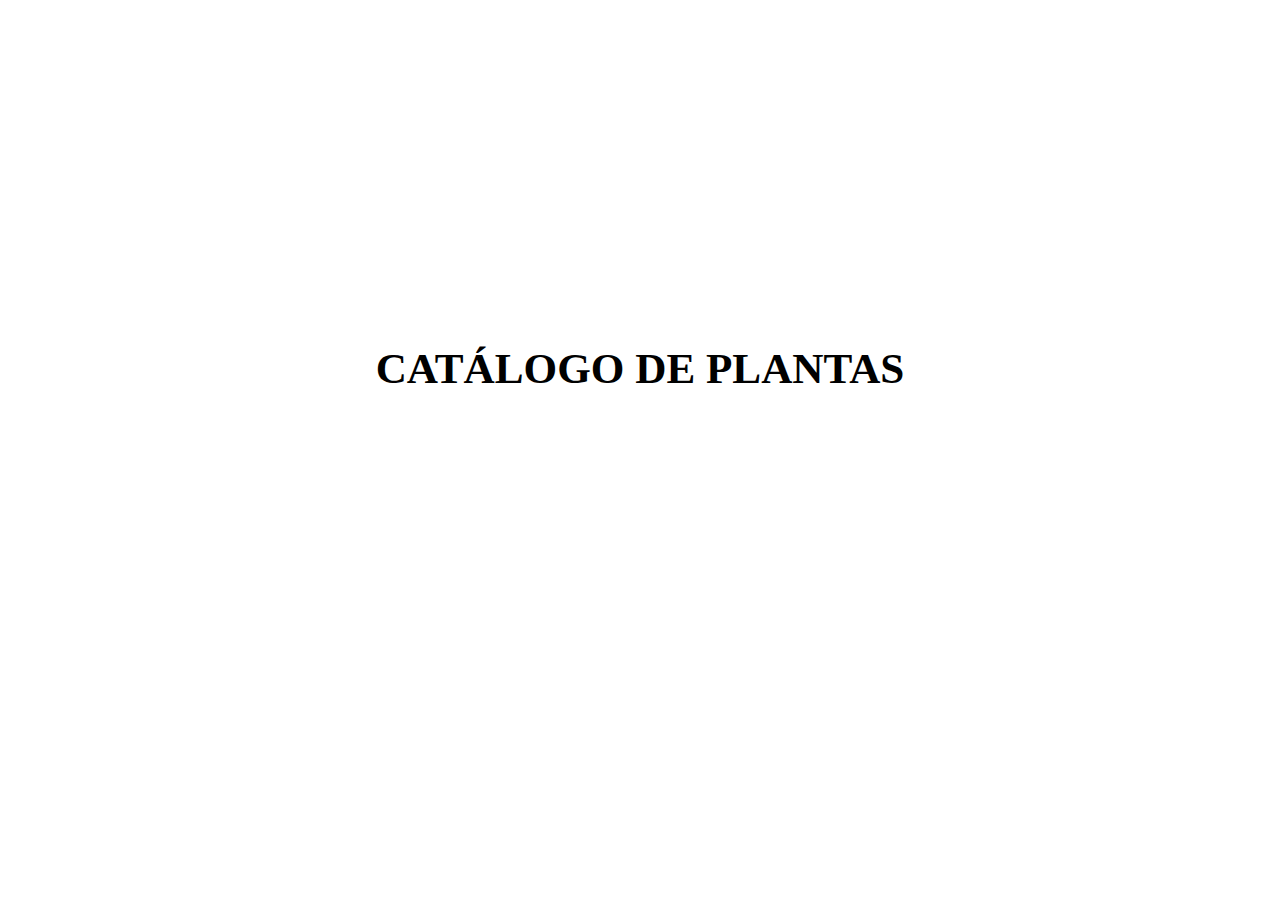
<file: index.html>
<!DOCTYPE html>
<html>
  <head>
    <meta charset="UTF-8" />
    <meta http-equiv="X-UA-Compatible" content="IE=edge" />
    <meta name="viewport" content="width=device-width, initial-scale=1.0" />
    <title>Catálogo de fotos - Plantas</title>
    <link rel="stylesheet" href="./CSS/index.css">
  </head>
  <body>
    <main>
      <div class="conteudo">
        <a href="./welcome.html">
          <h2>CATÁLOGO DE PLANTAS</h2>
        </a>
      </div>
    </main>
    <footer></footer>
  </body>
</html>
</file>
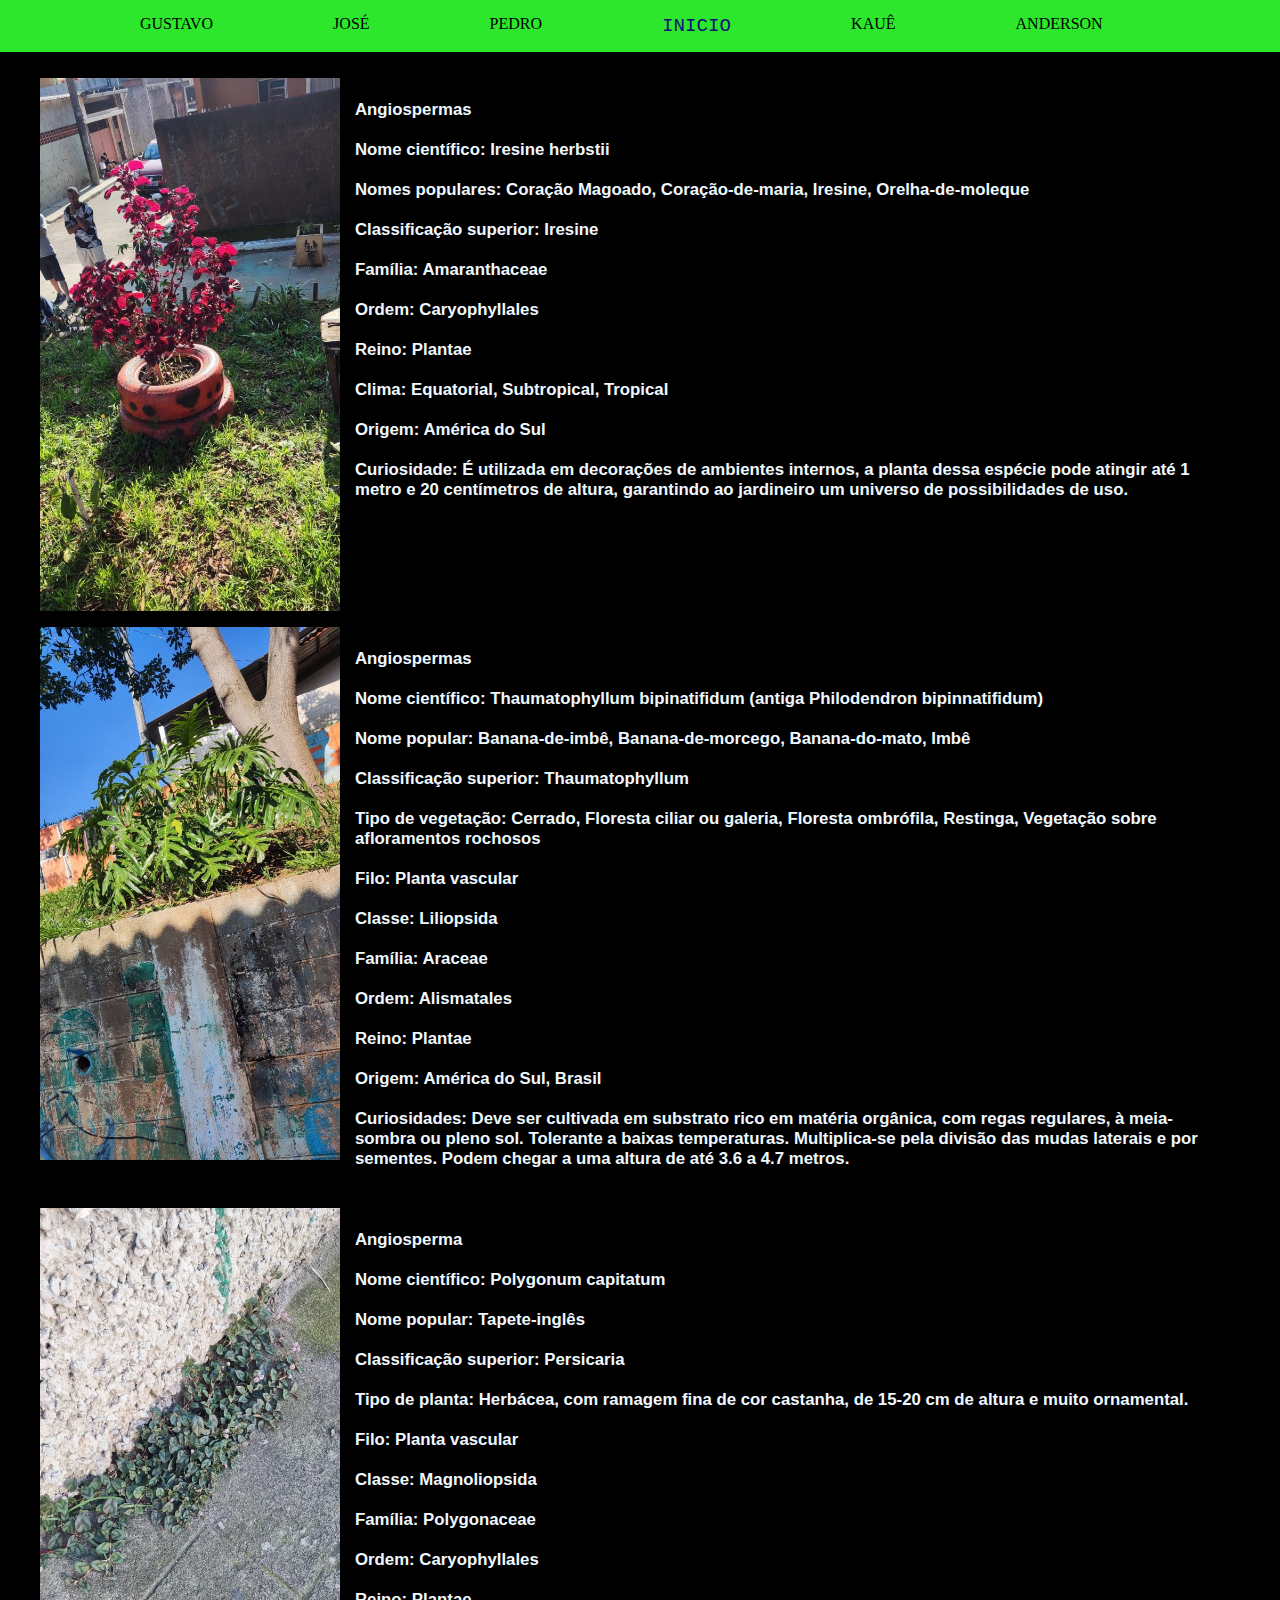
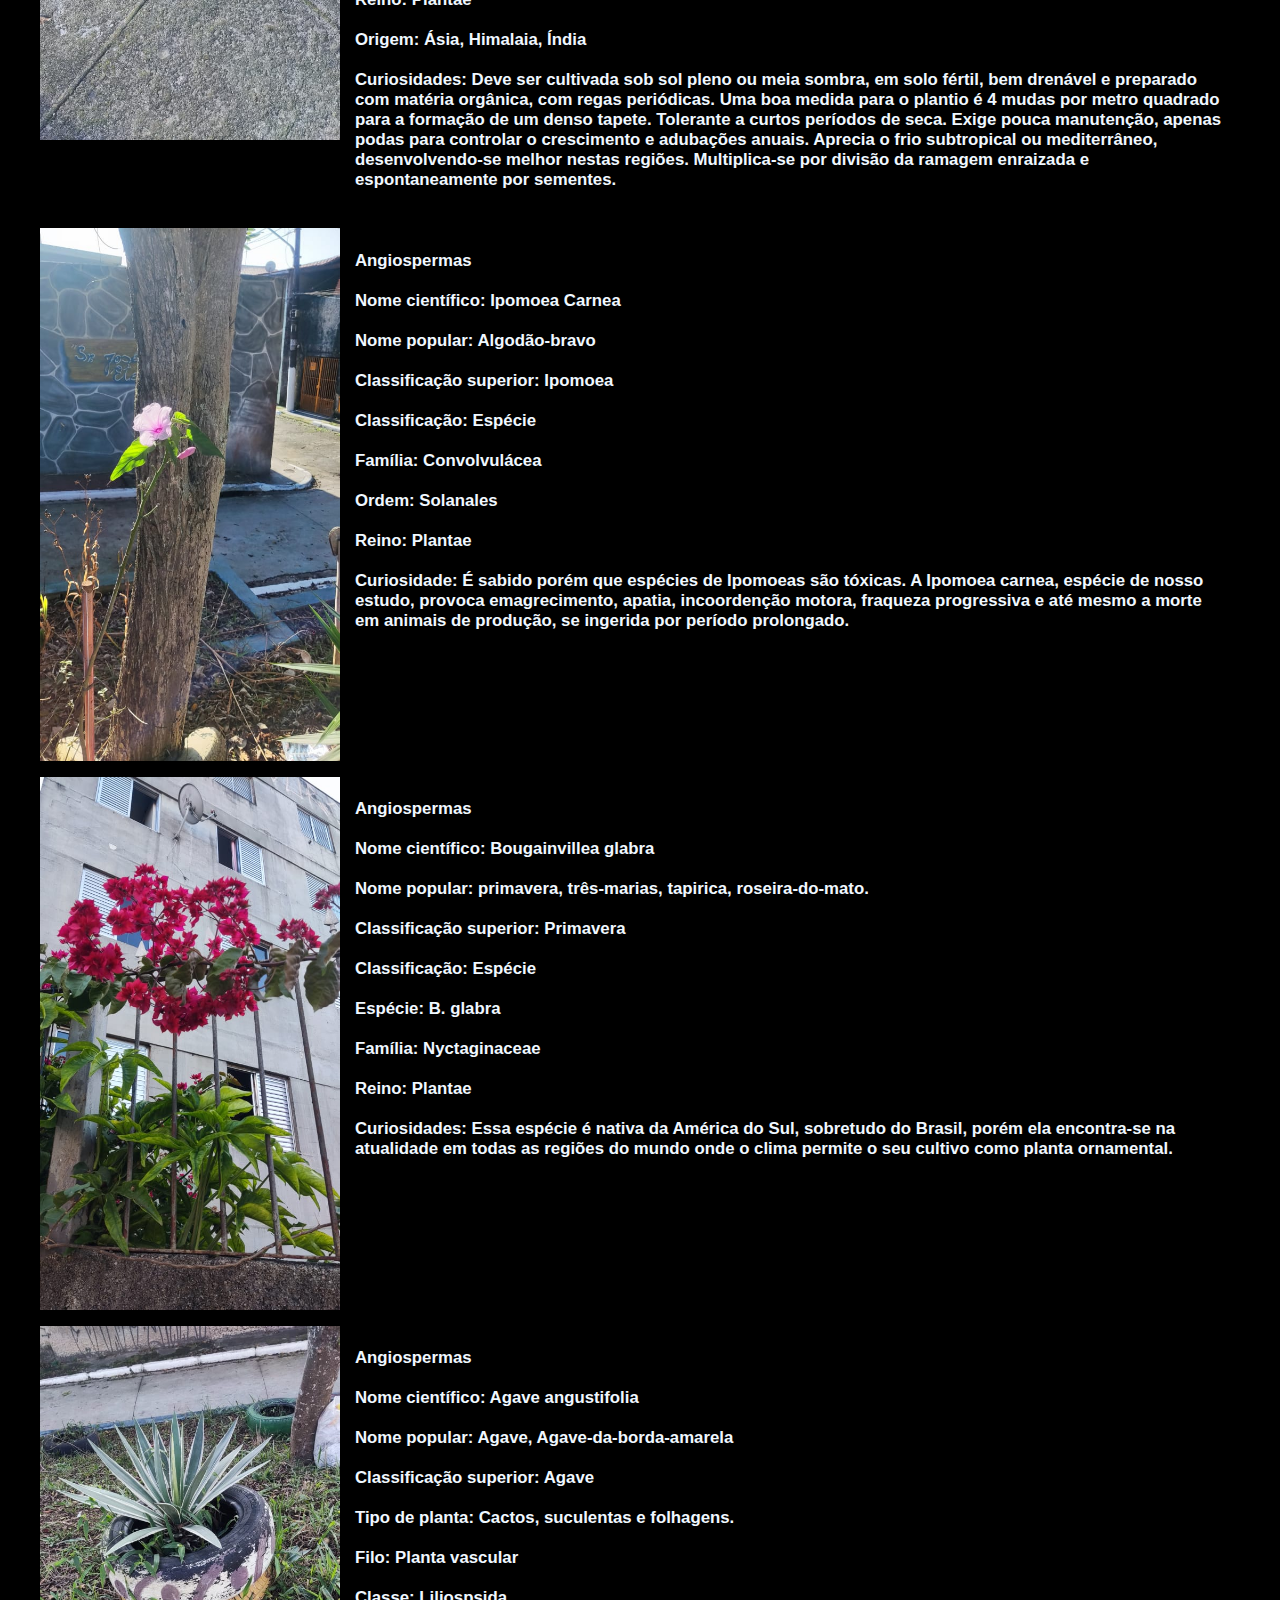
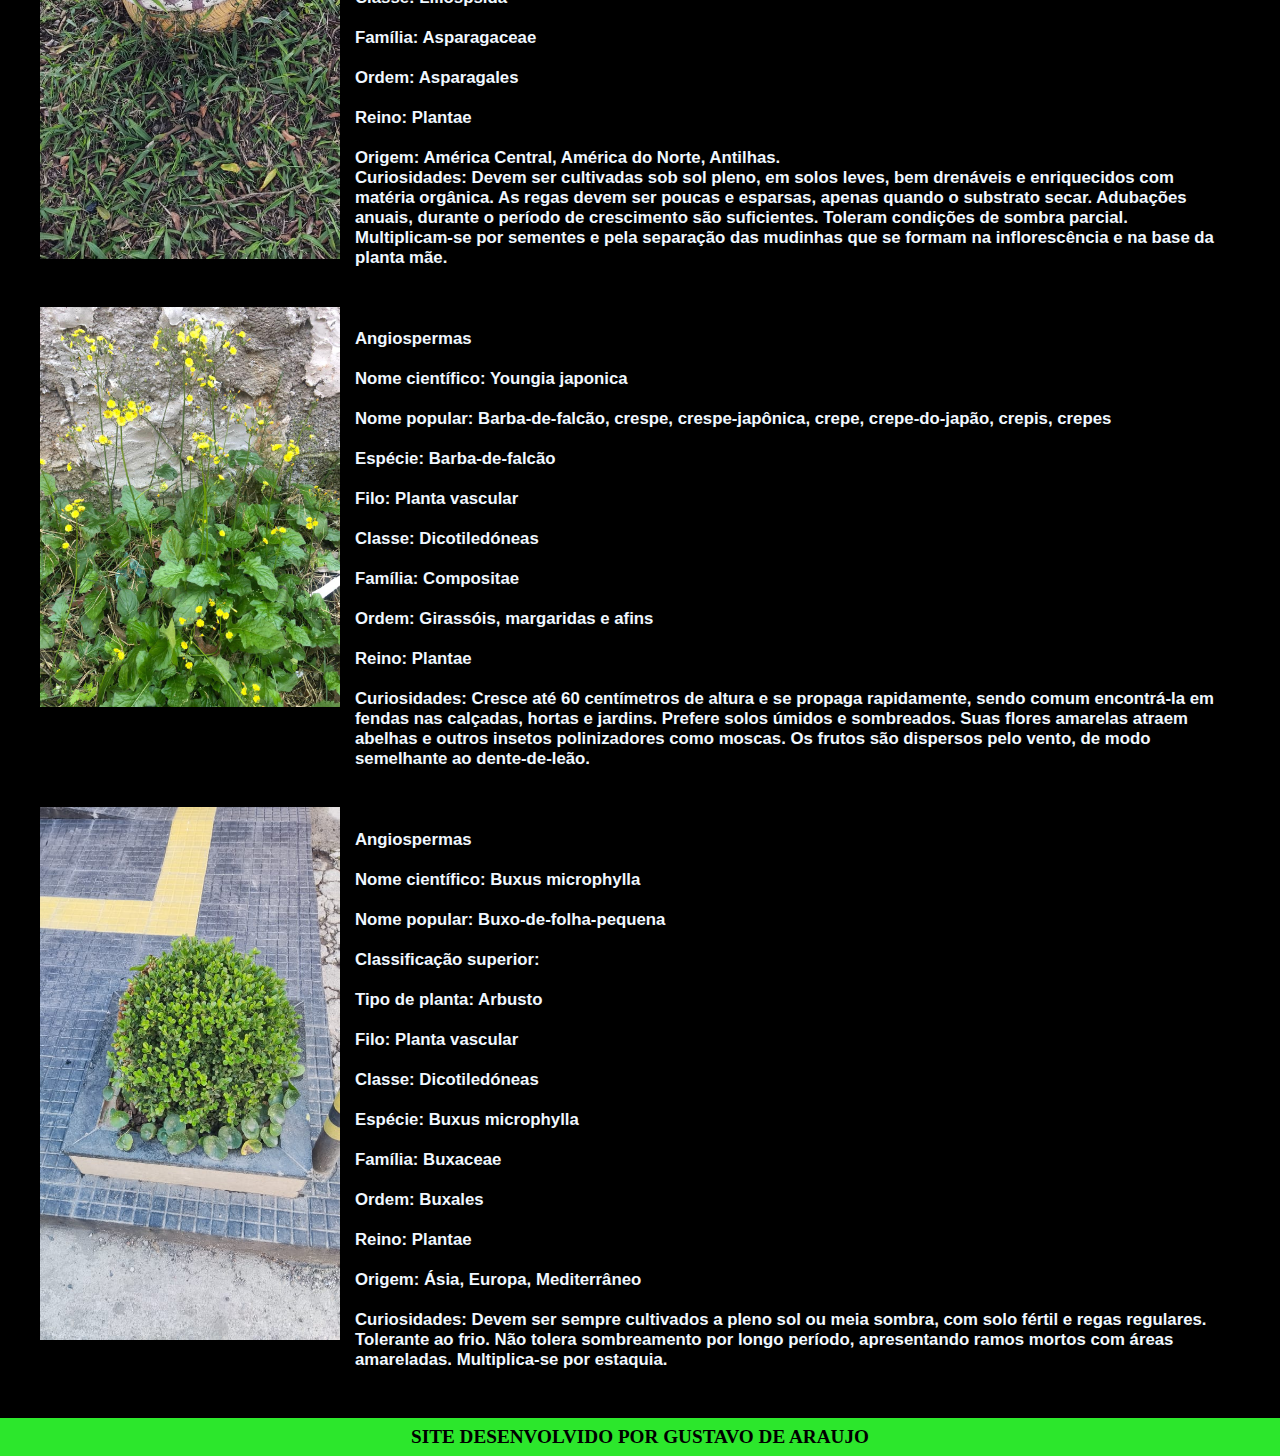
<file: angeospermas.html>
<!DOCTYPE html>
<html>
  <head>
    <meta charset="UTF-8" />
    <meta http-equiv="X-UA-Compatible" content="IE=edge" />
    <meta name="viewport" content="width=device-width, initial-scale=1.0" />
    <title>ANGIOSPERMAS</title>
    <link rel="stylesheet" href="./CSS/header.css" />
    <link rel="stylesheet" href="./CSS/angespermas.css" />
    <link rel="stylesheet" href="./CSS/footer.css" />
  </head>
  <body>
    <header class="principal">
      <div class="cabecalho">
        <nav class="menu-header">
          <ul class="options">
            <li>GUSTAVO</li>
            <li>JOSÉ</li>
            <li>PEDRO</li>
            <a class="inicio" href="./welcome.html"><li>INICIO</li></a>
            <li>KAUÊ</li>
            <li>ANDERSON</li>
          </ul>
        </nav>
      </div>
    </header>

    <main class="main-bio">
      <div class="conteudo">
        <figure class="conteudo-geral">
          <img src="./IMG/3.jpg" alt="1" />
          <figcaption class="info">
            <h4>
              Angiospermas <br /><br />
              Nome científico: Iresine herbstii <br /><br />
              Nomes populares: Coração Magoado, Coração-de-maria, Iresine,
              Orelha-de-moleque <br /><br />
              Classificação superior: Iresine <br /><br />
              Família: Amaranthaceae <br /><br />
              Ordem: Caryophyllales <br /><br />
              Reino: Plantae <br /><br />
              Clima: Equatorial, Subtropical, Tropical <br /><br />
              Origem: América do Sul <br /><br />
              Curiosidade: É utilizada em decorações de ambientes internos, a
              planta dessa espécie pode atingir até 1 metro e 20 centímetros de
              altura, garantindo ao jardineiro um universo de possibilidades de
              uso.
            </h4>
          </figcaption>
          </figure>
          <figure class="conteudo-geral2">
          <img src="./IMG/5.jpg" alt="2" />
          <figcaption class="info">
            <h4>
              Angiospermas <br /><br />
              Nome científico: Thaumatophyllum bipinatifidum (antiga
              Philodendron bipinnatifidum) <br /><br />
              Nome popular: Banana-de-imbê, Banana-de-morcego, Banana-do-mato,
              Imbê <br /><br />
              Classificação superior: Thaumatophyllum <br /><br />
              Tipo de vegetação: Cerrado, Floresta ciliar ou galeria, Floresta
              ombrófila, Restinga, Vegetação sobre afloramentos rochosos <br /><br />
              Filo: Planta vascular <br /><br />
              Classe: Liliopsida<br /><br />
              Família: Araceae <br /><br />
              Ordem: Alismatales <br /><br />
              Reino: Plantae <br /><br />
              Origem: América do Sul, Brasil <br /><br />
              Curiosidades: Deve ser cultivada em substrato rico em matéria
              orgânica, com regas regulares, à meia-sombra ou pleno sol.
              Tolerante a baixas temperaturas. Multiplica-se pela divisão das
              mudas laterais e por sementes. Podem chegar a uma altura de até
              3.6 a 4.7 metros.
            </h4>
          </figcaption>
        </figure class="info2">
        <figure class="conteudo-geral3">
          <img src="./IMG/6.jpg" alt="3" />
          <figcaption class="info">
            <h4>
              Angiosperma <br /><br />
              Nome científico: Polygonum capitatum <br /><br />
              Nome popular: Tapete-inglês <br /><br />
              Classificação superior: Persicaria <br /><br />
              Tipo de planta: Herbácea, com ramagem fina de cor castanha, de 15-20 cm de altura
              e muito ornamental. <br /><br />
              Filo: Planta vascular <br /><br />
              Classe: Magnoliopsida<br /><br />
              Família: Polygonaceae <br /><br />
              Ordem: Caryophyllales <br /><br />
              Reino: Plantae <br /><br />
              Origem: Ásia, Himalaia, Índia <br /><br />
              Curiosidades: Deve ser cultivada sob sol
              pleno ou meia sombra, em solo fértil, bem drenável e preparado com
              matéria orgânica, com regas periódicas. Uma boa medida para o
              plantio é 4 mudas por metro quadrado para a formação de um denso
              tapete. Tolerante a curtos períodos de seca. Exige pouca
              manutenção, apenas podas para controlar o crescimento e adubações
              anuais. Aprecia o frio subtropical ou mediterrâneo,
              desenvolvendo-se melhor nestas regiões. Multiplica-se por divisão
              da ramagem enraizada e espontaneamente por sementes.
            </h4>
          </figcaption>
        </figure>
        <figure class="conteudo-geral4">
          <img src="./IMG/4.jpg" alt="3" />
          <figcaption class="info">
            <h4>
              Angiospermas <br><br />
              Nome científico: Ipomoea Carnea <br><br />
              Nome popular: Algodão-bravo<br><br />
              Classificação superior: Ipomoea<br><br />
              Classificação: Espécie<br><br />
              Família: Convolvulácea <br><br />
              Ordem: Solanales <br><br />
              Reino: Plantae<br><br />
              Curiosidade: É sabido porém que espécies de Ipomoeas são tóxicas. A Ipomoea carnea, espécie de nosso estudo, provoca emagrecimento, apatia, incoordenção motora, fraqueza progressiva e até mesmo a morte em animais de produção, se ingerida por período prolongado.
            </h4>
          </figcaption>
        </figure>
        <figure class="conteudo-geral5">
          <img src="./IMG/1.jpg" alt="3" />
          <figcaption class="info">
            <h4>
              Angiospermas <br><br />
              Nome científico: Bougainvillea glabra<br><br />
              Nome popular: primavera, três-marias, tapirica, roseira-do-mato.<br><br />
              Classificação superior: Primavera<br><br />
              Classificação: Espécie<br><br />
              Espécie: B. glabra<br><br />
              Família: Nyctaginaceae <br><br />
              Reino: Plantae<br><br />
              Curiosidades: Essa espécie é nativa da América do Sul, sobretudo do Brasil, porém ela encontra-se na atualidade em todas as regiões do mundo onde o clima permite o seu cultivo como planta ornamental.            </h4>
          </figcaption>
        </figure>
        <figure class="conteudo-geral6">
          <img src="./IMG/2.jpg" alt="3" />
          <figcaption class="info">
            <h4>
              Angiospermas <br><br />
              Nome científico: Agave angustifolia<br><br />
              Nome popular: Agave, Agave-da-borda-amarela <br><br />
              Classificação superior: Agave<br><br />
              Tipo de planta: Cactos, suculentas e folhagens.<br><br />
              Filo: Planta vascular<br><br />
              Classe: Liliospsida<br><br />
              Família: Asparagaceae<br><br />
              Ordem: Asparagales<br><br />
              Reino: Plantae <br><br />
              Origem: América Central, América do Norte, Antilhas.<br>
              Curiosidades: Devem ser cultivadas sob sol pleno, em solos leves, bem drenáveis e enriquecidos com matéria orgânica. As regas devem ser poucas e esparsas, apenas quando o substrato secar. Adubações anuais, durante o período de crescimento são suficientes. Toleram condições de sombra parcial. Multiplicam-se por sementes e pela separação das mudinhas que se formam na inflorescência e na base da planta mãe.          </figcaption>
        </figure>
        <figure class="conteudo-geral7">
          <img src="./IMG/8.jpg" alt="3" />
          <figcaption class="info">
            <h4>
              Angiospermas <br><br />
              Nome científico: Youngia japonica<br><br />
              Nome popular: Barba-de-falcão, crespe, crespe-japônica, crepe, crepe-do-japão, crepis, crepes<br><br />
              Espécie: Barba-de-falcão<br><br />
              Filo: Planta vascular<br><br />
              Classe: Dicotiledóneas <br><br />
              Família: Compositae<br><br />
              Ordem: Girassóis, margaridas e afins<br><br />
              Reino: Plantae <br><br />
              Curiosidades: Cresce até 60 centímetros de altura e se propaga rapidamente, sendo comum encontrá-la em fendas nas calçadas, hortas e jardins. Prefere solos úmidos e sombreados. Suas flores amarelas atraem abelhas e outros insetos polinizadores como moscas. Os frutos são dispersos pelo vento, de modo semelhante ao dente-de-leão. 
        </figure>
        <figure class="conteudo-geral8">
          <img src="./IMG/7.jpg" alt="3" />
          <figcaption class="info">
            <h4>
              Angiospermas<br><br />
              Nome científico: Buxus microphylla<br><br />
              Nome popular: Buxo-de-folha-pequena<br><br />
              Classificação superior: <br><br />
              Tipo de planta: Arbusto<br><br />
              Filo: Planta vascular<br><br />
              Classe: Dicotiledóneas<br><br />
              Espécie: Buxus microphylla<br><br />
              Família: Buxaceae<br><br />
              Ordem: Buxales<br><br />
              Reino: Plantae <br><br />
              Origem: Ásia, Europa, Mediterrâneo<br><br />
              Curiosidades: Devem ser sempre cultivados a pleno sol ou meia sombra, com solo fértil e regas regulares. Tolerante ao frio. Não tolera sombreamento por longo período, apresentando ramos mortos com áreas amareladas. Multiplica-se por estaquia.        </figure>
      </div>
    </main>
    <footer>
      <h2>SITE DESENVOLVIDO POR GUSTAVO DE ARAUJO</h2>
    </footer>
  </body>
</html>
</file>
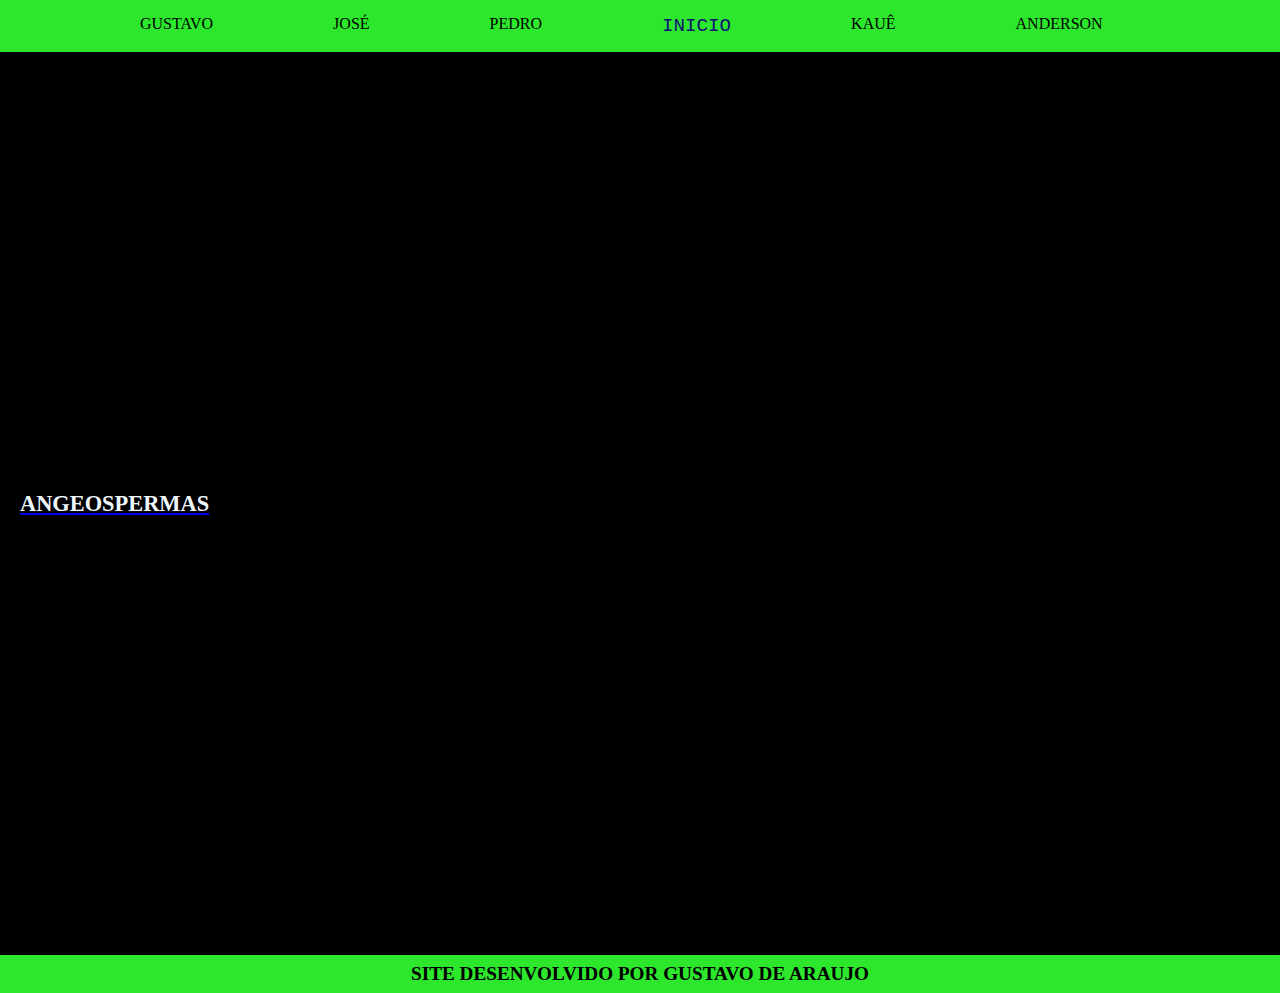
<file: welcome.html>
<!DOCTYPE html>
<html lang="en">
  <head>
    <meta charset="UTF-8" />
    <meta http-equiv="X-UA-Compatible" content="IE=edge" />
    <meta name="viewport" content="width=device-width, initial-scale=1.0" />
    <title>SEJA BEM VINDO</title>
    <link rel="stylesheet" href="./CSS/header.css" />
    <link rel="stylesheet" href="./CSS/welcome.css" />
    <link rel="stylesheet" href="./CSS/footer.css">
  </head>
  <body>
    <header class="principal">
      <div class="cabecalho">
        <nav class="menu-header">
          <ul class="options">
            <li>GUSTAVO</li>
            <li>JOSÉ</li>
            <li>PEDRO</li>
            <a class="inicio" href="./welcome.html"><li>INICIO</li></a>
            <li>KAUÊ</li>
            <li>ANDERSON</li>
          </ul>
        </nav>
      </div>
    </header>
    <main class="main1">
        <div class="classes">
            <a href="./angeospermas.html"><h2 class="tema3">ANGEOSPERMAS</h2></a>
        </div>
    </main>
    <footer>
      <h2>SITE DESENVOLVIDO POR GUSTAVO DE ARAUJO</h2>
    </footer>
  </body>
</html>
</file>
<file: CSS/index.css>
body{
    background: url(https://www.crushpixel.com/big-static13/preview4/close-up-nature-view-green-1181744.jpg);
}

main{
    display: flex;
    flex-direction: column;
    align-items: center;
    padding-top: 300px;
}

.conteudo > a{
    font-size: 1.8em;
    text-decoration: none;
    color: #000;
}

a:hover{
    transition: 0.3s ease-in-out;
    color: rgb(44, 231, 44);
}
</file>
<file: CSS/header.css>
body{margin: 0;}

.principal{
    background-color: rgb(44, 231, 44);
}

.cabecalho{
background-color: rgb(44, 231, 44);
}

.menu-header{

}

.options{
    display: flex;
    flex-direction: row;
    padding: 15px 0 15px 80px;
    margin: 0;
}

.options > li{
    text-decoration: none;
    color: black;
    padding: 0 60px;
    list-style: none;
    font-size: 1.0em;
    align-items: center;
    text-align: center;
}


.options > .inicio{
    font-family: 'Courier New', Courier, monospace;
    color: rgb(14, 18, 119);
    text-decoration: none;
    padding: 0 60px;
    font-size: 1.2em;
    align-items: center;
    text-align: center;
    list-style: none;
}
</file>
<file: CSS/angespermas.css>
body{margin: 0;}

.main-bio{
    display: flex;

    margin: 0;
    background-color: black;
    padding: 10px 0;
}

img{
    width: 25%;
    height: 15%;
}

.conteudo-geral,
.conteudo-geral2,
.conteudo-geral3,
.conteudo-geral4,
.conteudo-geral5,
.conteudo-geral6,
.conteudo-geral7,
.conteudo-geral8,
.conteudo-geral9{
    display: flex;
    flex-direction: row;
}

.info{
    display: flex;
    flex-direction: row;
}

h4{
    font-family: 'Gill Sans', 'Gill Sans MT', Calibri, 'Trebuchet MS', sans-serif;
    font-size: 1.05em;
    padding: 0 15px;
    color: aliceblue;
}
</file>
<file: CSS/footer.css>
footer > h2{
    margin: 0;
    background: rgb(44, 231, 44);
    font-size: 1.2em;
    padding: 8px;
    text-align: center;
}
</file>
<file: CSS/welcome.css>
body{margin: 0;}

main{
    background-color: black;
    margin: 0;
    padding: 20px;
}

.conteudo{
    margin: 0;
}

.tema3{
    font-size: 1.4em;
    text-decoration: none;
    color: aliceblue;
    padding: 400px 0;
}
</file>
